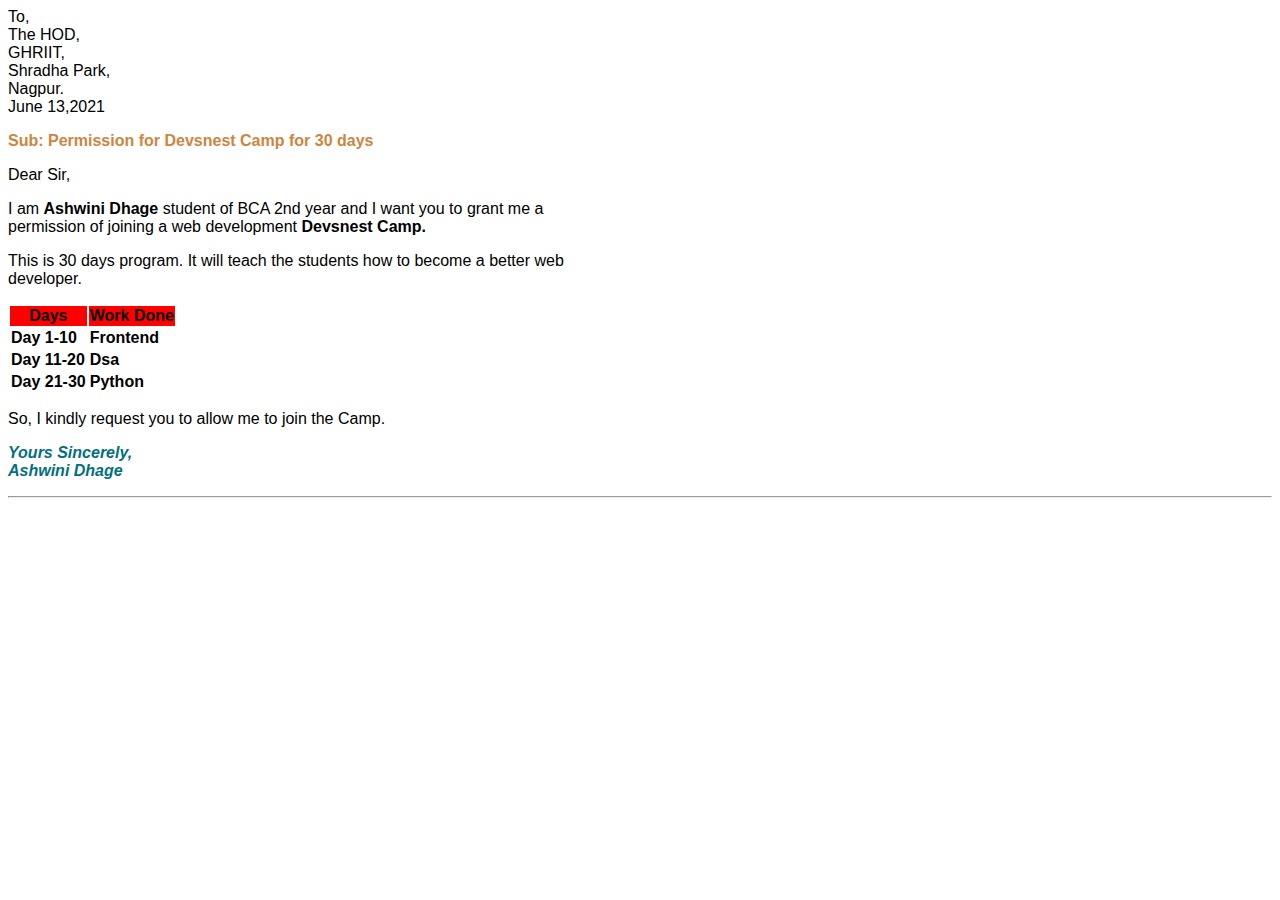
<file: day2/index.html>
<html>
    <head>
        <link rel="stylesheet" href="./style.css">
    </head>
    <style>
        .my_class{color: rgb(3, 111, 126);
        font-style: italic;
        font-weight: bold;}
        #my_id{ color: peru;}
    </style>    
    <body>
        To,<br>
        The HOD,<br>
        GHRIIT, <br>
        Shradha Park,<br>
        Nagpur.<br>
        June 13,2021<br>

      <span><p id=my_id><b>Sub: Permission for Devsnest Camp for 30 days</b><br>
       </p></span>

        <p>
            Dear Sir,
        </p>

        <p> 
           I am <b>Ashwini Dhage</b> student of BCA 2nd year and I want you to grant me a <br>
           permission of joining a web development <b>Devsnest Camp. </b>
        </p>
           
        <p>
            This is 30 days program. It will teach the students how to become a better web <br>
            developer.
        </p>
           
        <table>
            <tr>
                <th>Days</th>
                <th>Work Done</th>
            </tr>
            <tr>
                <td>
                    Day 1-10
                </td>
                <td>
                    Frontend
                </td>
            </tr>
            <tr>
                <td>
                    Day 11-20
                </td>
                <td>
                    Dsa
                </td>
            </tr>  
            <tr>
                <td>
                    Day 21-30
                </td>
                <td>Python</td>
            </tr>
        </table>

        </p>

        <p>
            So, I kindly request you to allow me to join the Camp.
        </p>
        
        <p class="my_class" >
            Yours Sincerely,<br>
            Ashwini Dhage
        </p>
        
    </body>
    <hr>

</html>
</file>
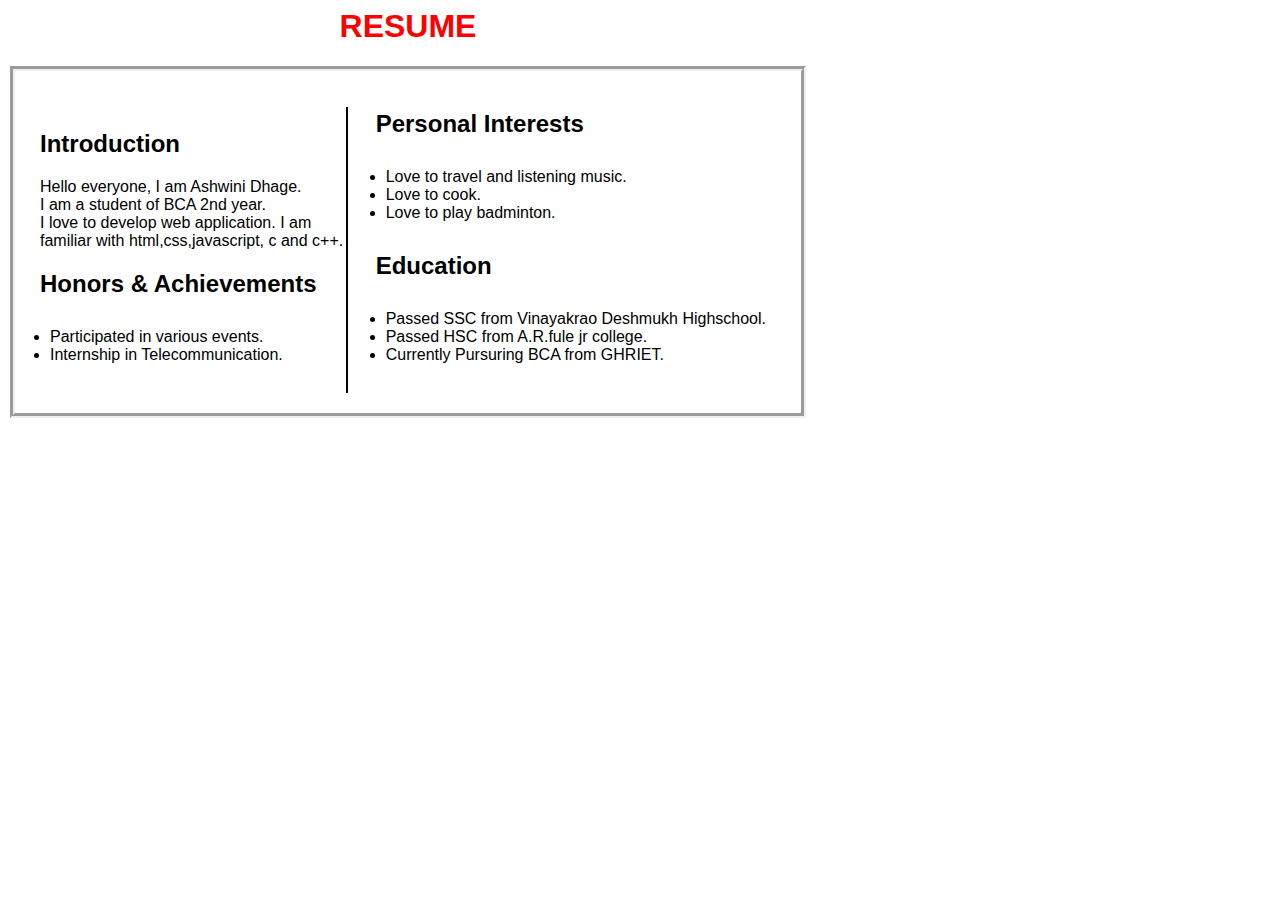
<file: day3/index.html>
<html>
    <head>
        <meta charset="UTF-8">
        <meta name="viewport" content="width=device-width, initial-scale=1.0">
        <link rel="stylesheet" href="./style.css">
         <h1> RESUME </h1>
    </head>

    <body>
        <fieldset>
           <div class="block left">
           <div id="Introduction_left">
            <h2>Introduction</h2>
               <p>
                  Hello everyone, I am Ashwini Dhage.<br />
                  I am a student of BCA 2nd year.<br />
                  I love to develop web application. I am <br />
                  familiar with html,css,javascript, c and c++.<br />
               </p> 
            </div>
             
            <div id="Honors_achievements_left">
             <h2>Honors & Achievements</h2>
            <ul>
                <li> Participated in various events.</li>
                <li> Internship in Telecommunication.</li>
            </ul>
            </div>
            </div>
        
             
            <div class="block right">
            <div id="Personal_Interests_right">
             <h2> Personal Interests </h2>
            <ul>
                <li> Love to travel and listening music.</li>
                <li> Love to cook.</li>
                <li> Love to play badminton.</li>        
            </ul>
            </div>
        
            <div id="Education_right">
             <h2> Education</h2>
                <ul>
                    <li> Passed SSC from Vinayakrao Deshmukh Highschool.</li>
                    <li> Passed HSC from A.R.fule jr college.</li>
                    <li> Currently Pursuring BCA from GHRIET.</li>
                </ul>
            </div>
            </div>
            
    </div>
    </fieldset>
    </body>
</html>
</file>
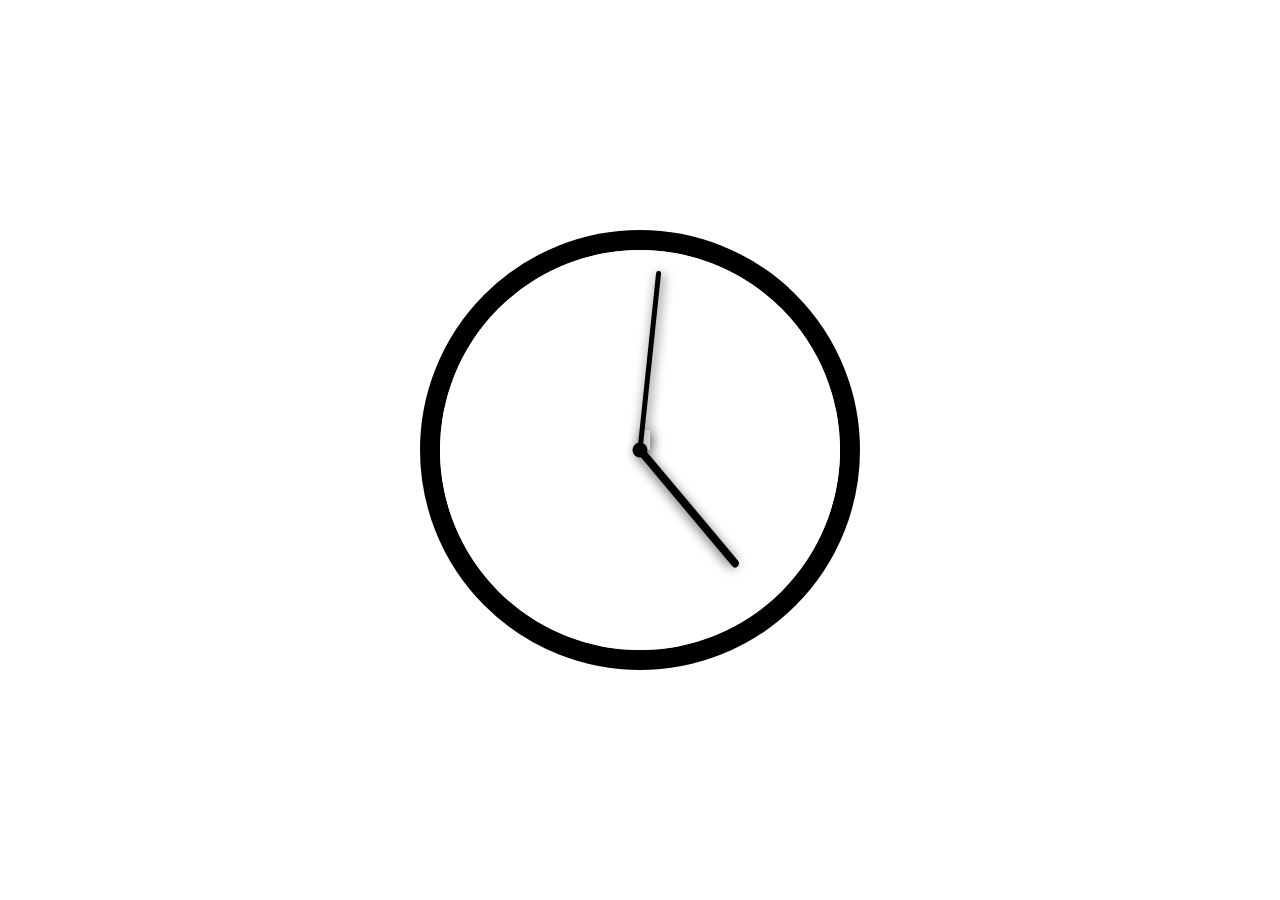
<file: day4/index.html>
<!DOCTYPE html>
<html lang="en">
<head>
     <meta charset="UTF-8">
     <meta http-equiv="X-UA-Compatible" content="IE=edge">
     <meta name="viewport" content="width=device-width, initial-scale=1.0">
     <title>Document</title>
     <link rel="stylesheet" href="./style.css">
</head>

<body>
    <div class=" circle">
         <div class=" clock"></div>
         <div class=" hand hour"></div>
         <div class=" hand minute"></div>
         <div class=" hand seconds"></div>
    </div>
</body>
</html>
</file>
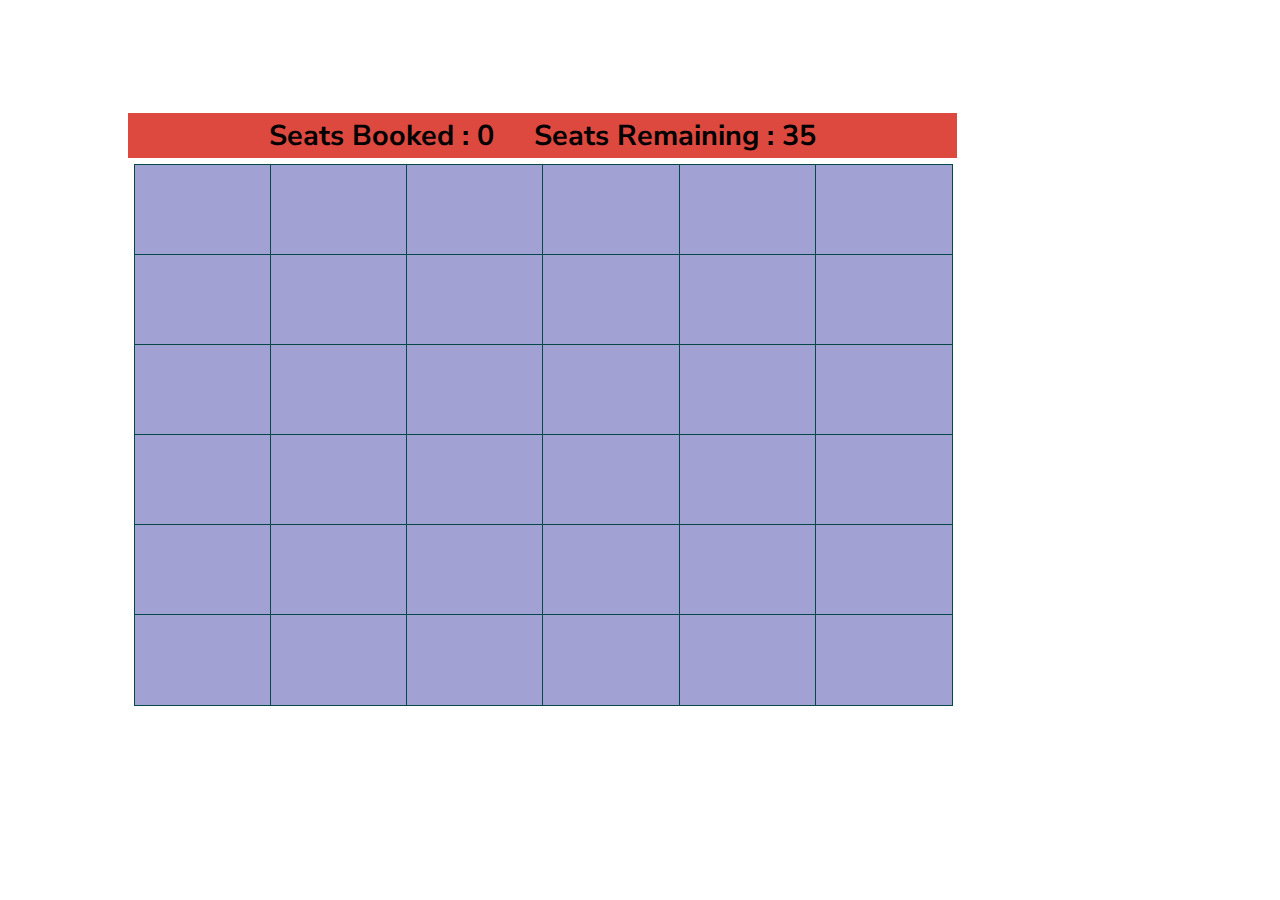
<file: day9/question-3/index.html>
<!DOCTYPE html>
<html lang="en">
<head>
    <meta charset="UTF-8">
    <meta http-equiv="X-UA-Compatible" content="IE=edge">
    <meta name="viewport" content="width=device-width, initial-scale=1.0">
    <link rel="stylesheet" href="./style.css">
    <title>Booking Seats</title>
</head>
<body>
    <div class="container">
        <div class="status">
            <span class="booked">Seats Booked : 0</span>
            <span class="remaining">Seats Remaining : 35</span>
        </div>
        <div class="seats-container">
        </div>
        
    </div>
<script src="./code.js"></script>
</body>
</html>
</file>
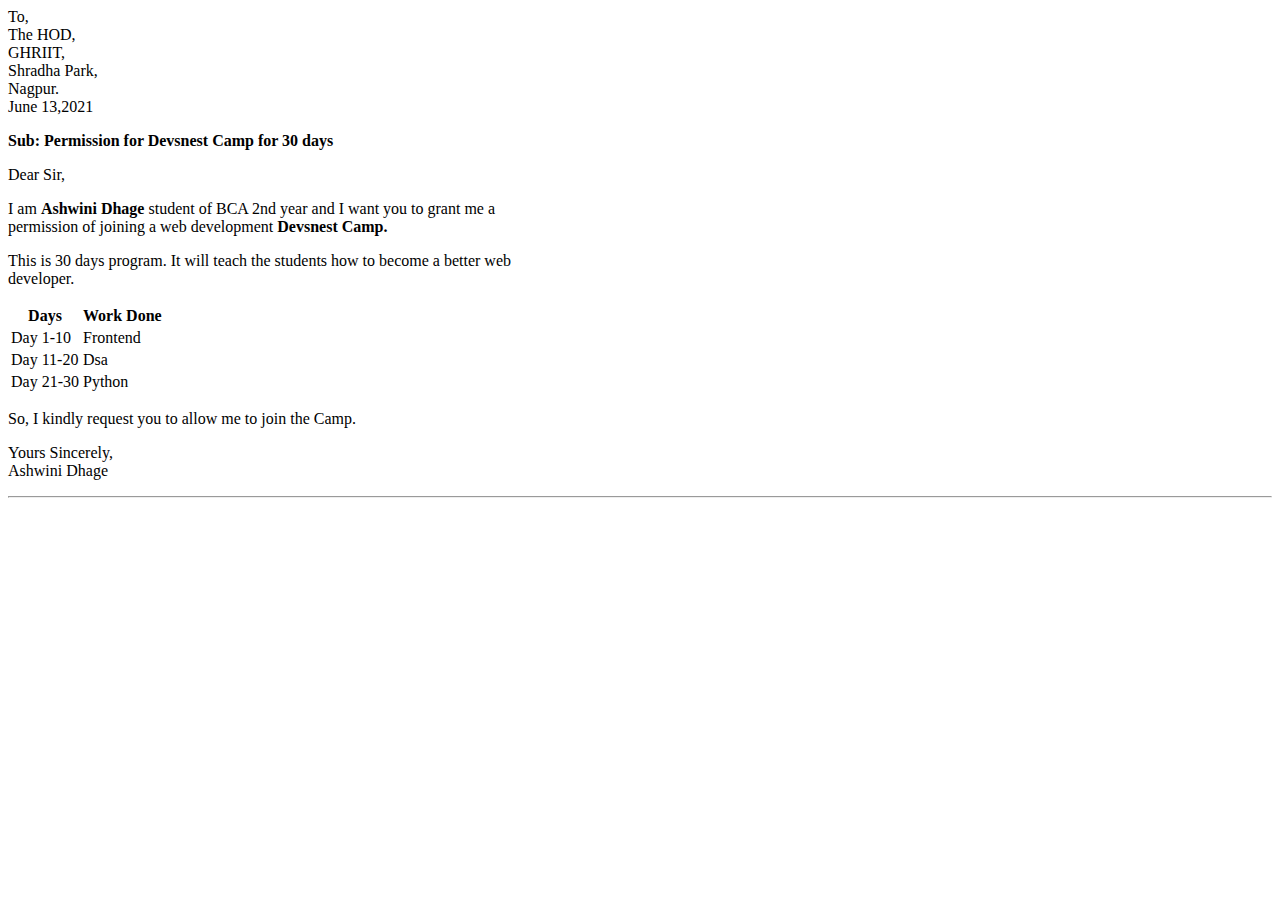
<file: day1/assignment1.html>
<html>
    <body>
        To,<br>
        The HOD,<br>
        GHRIIT, <br>
        Shradha Park,<br>
        Nagpur.<br>
        June 13,2021<br>

        <p><b>Sub: Permission for Devsnest Camp for 30 days</b><br>
        </p>

        <p>
            Dear Sir,
        </p>

        <p> 
           I am <b>Ashwini Dhage</b> student of BCA 2nd year and I want you to grant me a <br>
           permission of joining a web development <b>Devsnest Camp. </b>
        </p>
           
        <p>
            This is 30 days program. It will teach the students how to become a better web <br>
            developer.
        </p>
           
        <table>
            <tr>
                <th>Days</th>
                <th>Work Done</th>
            </tr>
            <tr>
                <td>
                    Day 1-10
                </td>
                <td>
                    Frontend
                </td>
            </tr>
            <tr>
                <td>
                    Day 11-20
                </td>
                <td>
                    Dsa
                </td>
            </tr>  
            <tr>
                <td>
                    Day 21-30
                </td>
                <td>Python</td>
            </tr>
        </table>

        </p>

        <p>
            So, I kindly request you to allow me to join the Camp.
        </p>
        
        <p>
            Yours Sincerely,<br>
            Ashwini Dhage
        </p>
        
    </body>
    <hr>

</html>
</file>
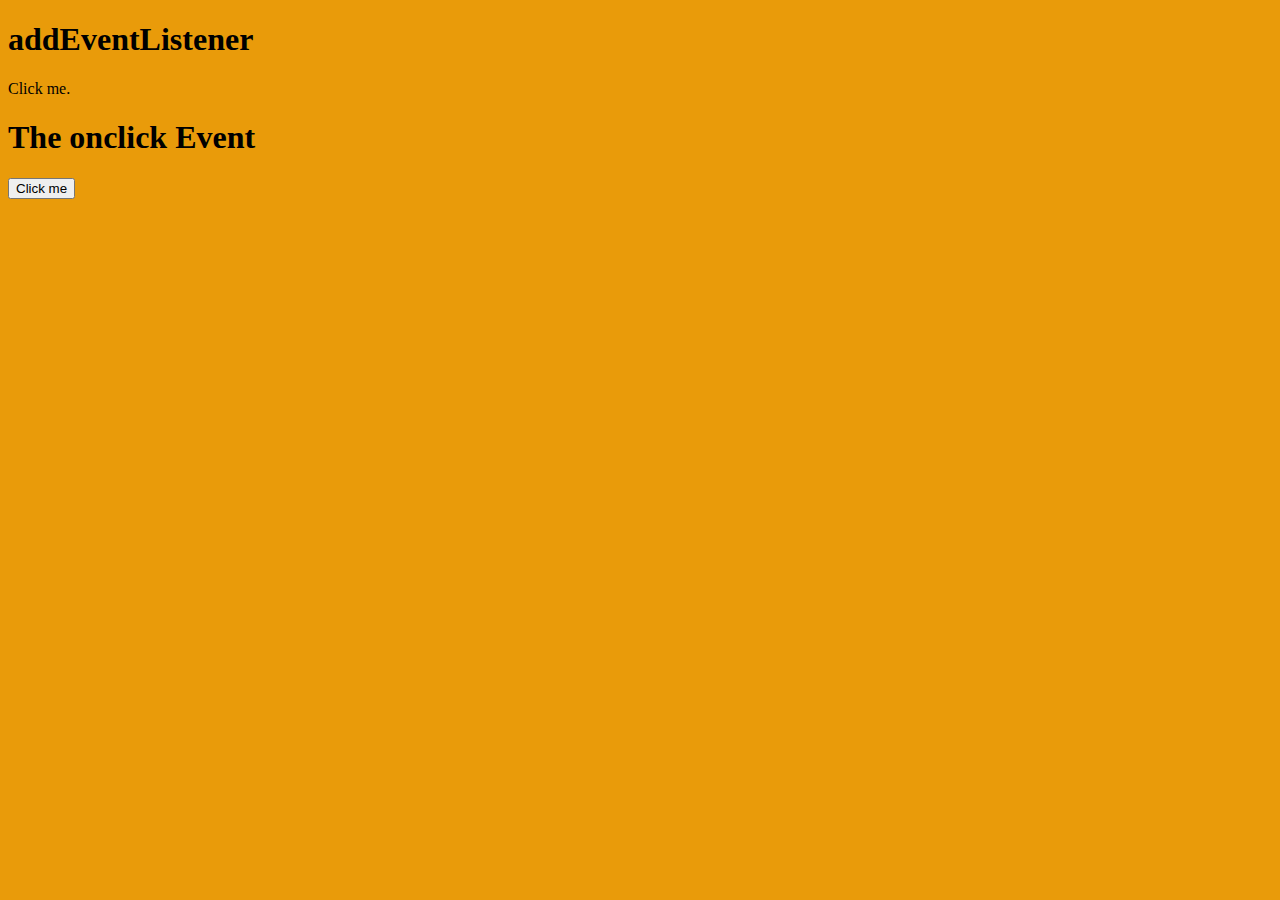
<file: day9/question-2.html>
<!DOCTYPE html>
<html lang="en">
<head>
    <meta charset="UTF-8">
    <meta http-equiv="X-UA-Compatible" content="IE=edge">
    <meta name="viewport" content="width=device-width, initial-scale=1.0">
    <title>Document</title>
</head>
<style>
    body{
        background-color: rgb(233, 155, 10);
    }
</style>
<body >
        <h1> addEventListener</h1>
        
        <p id="event">Click me.</p>
        <h1>The onclick Event</h1>
          
        <button onclick="myFunction1()">Click me</button>
        
        <p id="event1"></p>
        
        <script>
        document.getElementById("event").addEventListener("click", myFunction);
        
        function myFunction() {
          document.getElementById("event").innerHTML =" Hello Everyone";
        }
        function myFunction1() {
          document.getElementById("event1").innerHTML = "Stay Safe Stay Healthy!";
        }
        </script>
</body>
</html>
</file>
<file: day2/style.css>
body{background-color:white;
font-family: Arial, Helvetica, sans-serif;
font-size: medium;}
th{background-color: red;}
td{font-weight: bolder;}
</file>
<file: day3/style.css>
h1{
    text-align: center;
    font-family: Arial, Helvetica, sans-serif;
    color: red;

}

body{
    width: max-content;
    font-family: Arial, Helvetica, sans-serif;
}

fieldset{
    width: max-content;
    border-width:thick;
}

.block{
    display: inline-block;
    margin: 10px;
    padding:3px;
    
}

ul{
    padding:10px;
}

.left{ border-right: 2px solid black;}
</file>
<file: day4/style.css>
.circle{
    box-sizing: border-box;
    width: fit-content;
    height: fit-content;
    border-radius: 50%;
    position: absolute;
    top: 50px;
    left: 50px;
    right: 50px;
    bottom: 50px;
    margin: auto;
    border: 20px solid;
}

.clock{
    box-sizing: border-box;
    width: 400px;
    height: 400px;
    border-radius: 50%;
    background:white;
}

.clock::before{
    content: '';
    width: 15px;
    height: 15px;
    border-radius: 50%;
    background-color: #000;
    position: absolute;
    top: 50%;
    left: 50%;
    transform: translate(-50%, -50%);
    z-index: 999;
}

.hand{
    width: 10px;
    height: 20px;
    position: absolute;
    bottom: 50%;
    left: 50%;
    box-shadow: 2px 2px 12px rgba(0,0,0, 0.651);

}

.hour{
    width: 8px;
    height: 38%;
    background-color: black;
    transform: translate(-50%) rotate(140deg);
    transform-origin: bottom;
    border-top-left-radius: 9px;
    border-top-right-radius: 7px;
}

.minute{
    width: 5px;
    height: 45%;
    background-color: black;
    transform: translate(-50%) rotate(6deg);
    transform-origin: bottom;
    border-top-left-radius: 7px;
    border-top-right-radius: 7px;
}

.second{
    width: 3px;
    height: 48%;
    background-color: black;
    transform: translateX(-50%) rotate(12deg);
    transform-origin: bottom;
    border-top-left-radius: 7px;
    border-top-right-radius: 7px;
}
</file>
<file: day9/question-3/style.css>
@import url('https://fonts.googleapis.com/css2?family=Nunito+Sans:wght@300&display=swap');
*{
    margin: 0;
    padding: 0;
    box-sizing: border-box;
}
body{
    height: 100vh;
    display: flex;
    justify-content: center;
    align-items: center;
}
.container{
    height: 75vh;
    width: 80%;
    display: flex;
    flex-direction: column;
}
.status{
    display: block;
    background-color: #d41b0ecb;
    width: 81%;
    height:5vh;
    display: flex;
    justify-content: center;
    align-items: center;
    font-size:1.8rem;
    font-family: 'Nunito Sans', sans-serif;;
    font-weight: bold;
}
.booked,.remaining{
    padding:20px;
}
.seats-container{
    width: 90%;
    height:60vh;
    display:flex;
    flex-wrap: wrap;
    padding: 7px;
}
.seats{
    width: 15%;
    height: 10vh;
    background-color: #a2a1d4;
    outline : 1.3px solid #044946
}
.seats:hover{
    opacity: 0.75;
}
.seat-booked{
    background-color: #d61e379a;
}
</file>
